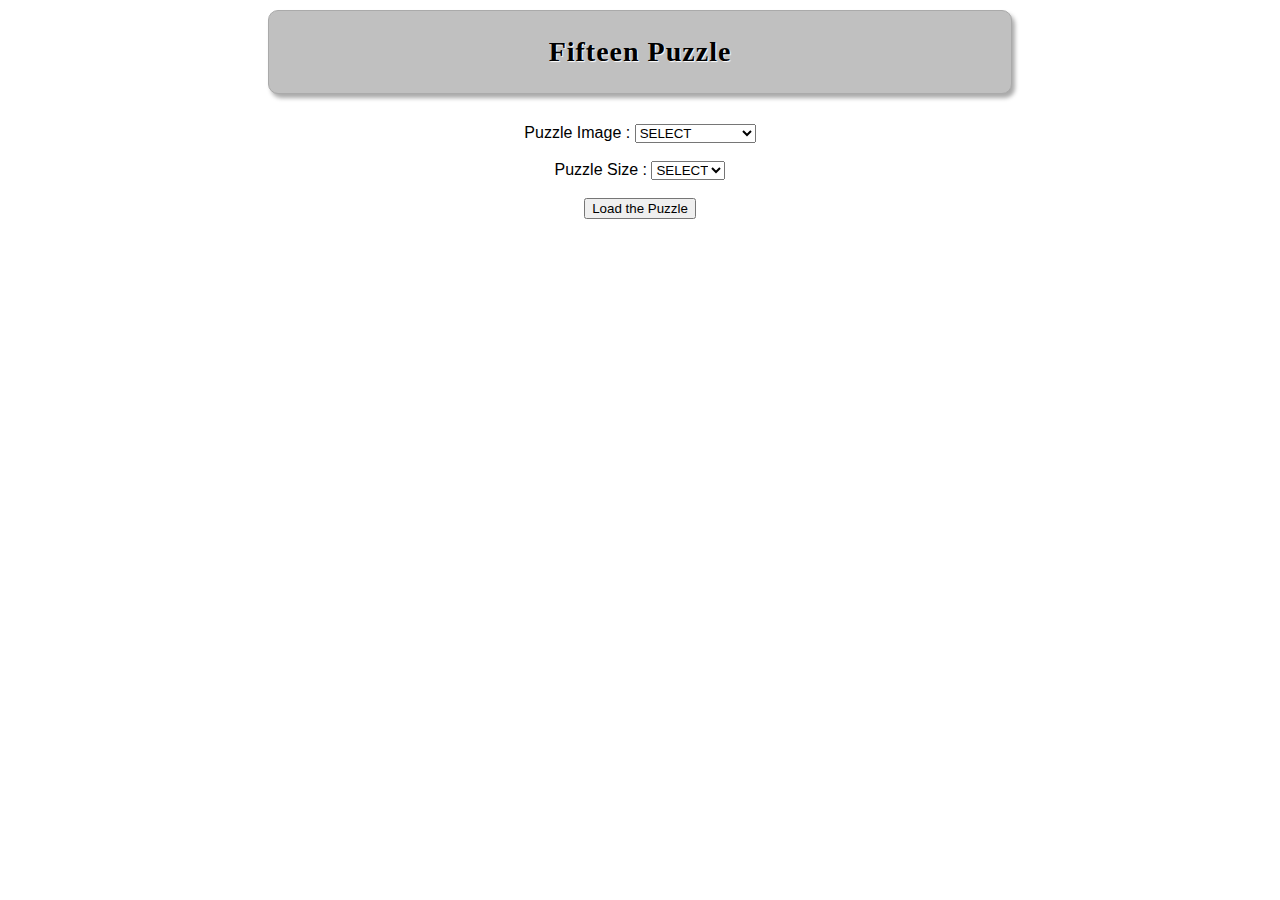
<file: project3/index.html>
<!DOCTYPE html>
<html lang="en">
	<head>
		<meta charset="utf-8">
		<title>Fifteen Puzzle</title>
		<link rel="stylesheet" href="./website.css">
		<script type="text/javascript" src="fifteen.js"></script>
	</head>
	<body>
		<div id="wrapper">
			<div id="header">
				<div id="guide"><h1>Fifteen Puzzle</h1></div>
			</div><!--id="header"-->
			<div id="content">
            <!--#this is where you place the contents of your web page-->
                <div id="GameType">
                    <div id="GameTypeImage">
                    <label id = "PI"> Puzzle Image : </label> <select id="SPI">
                        <option value="0">SELECT</option>
                        <option value="m">MARIO</option>
                        <option value="s">Spiderman</option>
                        <option value="b">Batman</option>
                        <option value="c">Captian America</option>
                        </select>
                    </div><br/>
                    <div id="PuzzleSize">
                    <label id = "PS"> Puzzle Size : </label> <select id ="SPS">
                         <option value="0">SELECT</option>
                        <option value="10">10X10</option>
                        <option value="8">8X8</option>
                        <option value="6">6X6</option>
                        <option value="4">4X4</option>
                        <option value="3">3X3</option>
                        </select>
                    </div><br/>
                    
                    <div id="btn"><input type="button" id="loadGame" value="Load the Puzzle" /></div>
                    
                </div><br/>
                <div id="Gametime">
            <span style=”font-size: 11px”>Time Elasped</span><br />
            <br/> <label id="timeElapsed"> 0 Seconds</label>
            </div>
                <table id="table">
                </table>
            <br>
            <br>
                <div id="hiddenDiv">             
                    <label>Rows <input type="text" name="rows" id="rows" value="4" size="2" disabled></label>
                    <label>Columns <input type="text" name="columns" id="columns" value="4" size="2" disabled></label>
                    <input type="button" id="newGame" value="Start New Game"><br><br>
                   <label id="hideLabel"></label>
                    Number Of Moves: <span id="moves">0</span> </div>  
			    </div><!--content-->
		</div><!--wrapper-->
	</body>
</html>
</file>
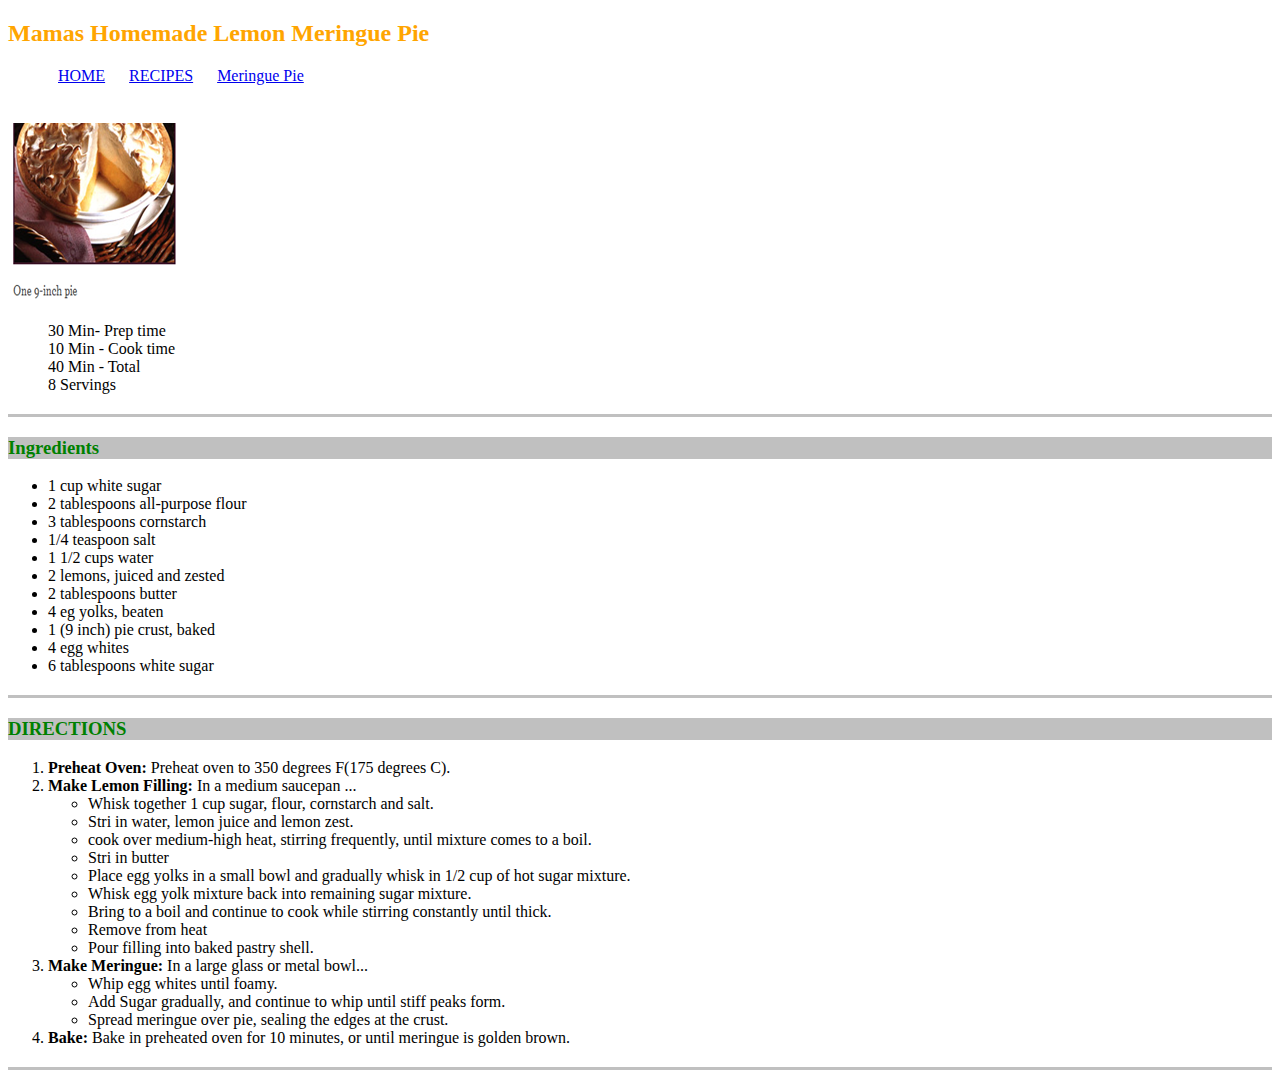
<file: Assignment2/lemon.html>
<!DOCTYPE html>
<html lang="en">
<head>
    <title>Mamas Homemade Lemon Meringue Pie</title>
    <meta charset="UTF-8">
    <link rel="stylesheet" href="lemon.css">
</head>

<body>
    <h2>Mamas Homemade Lemon Meringue Pie</h2>
    <div id="navBar">
        <ul>
            <li><a href="program1.html">HOME</a></li>
            <li><a href="recipe.html">RECIPES</a></li>
            <li><a href="lemon.html">Meringue Pie</a></li>
        </ul>
    </div>
    <img src="lemon.png" alt="Lemon Meringue Pie"/>
    <ul class="lstyle">
        <li>30 Min- Prep time</li>
        <li>10 Min - Cook time</li>
        <li>40 Min - Total</li>
        <li>8 Servings</li>
    </ul>
    <div class="hl"></div>
    <div id="ingredients">
            <h3>Ingredients</h3>
            <ul>
                <li>1 cup white sugar</li>
                <li>2 tablespoons all-purpose flour</li>
                <li>3 tablespoons cornstarch</li>
                <li>1/4 teaspoon salt</li>
                <li>1 1/2 cups water</li>
                <li>2 lemons, juiced and zested</li>
                <li>2 tablespoons butter</li>
                <li>4 eg yolks, beaten</li>
                <li>1 (9 inch) pie crust, baked</li>
                <li>4 egg whites</li>
                <li>6 tablespoons white sugar</li>
            </ul>
    </div>
    <div class="hl"></div>
    <div>
            <h3>DIRECTIONS</h3>
            <ol>
                <li><span class="tbold">Preheat Oven:</span> Preheat oven to 350 degrees F(175 degrees C).</li>
                <li><span class="tbold">Make Lemon Filling: </span>In a medium saucepan ...
                    <ul>
                        <li>Whisk together 1 cup sugar, flour, cornstarch and salt.</li>
                        <li>Stri in water, lemon juice and lemon zest.</li>
                        <li>cook over medium-high heat, stirring frequently, until mixture comes to a boil.</li>
                        <li>Stri in butter</li>
                        <li>Place egg yolks in a small bowl and gradually whisk in 1/2 cup of hot sugar mixture.</li>
                        <li>Whisk egg yolk mixture back into remaining sugar mixture.</li>
                        <li>Bring to a boil and continue to cook while stirring constantly until thick.</li>
                        <li>Remove from heat</li>
                        <li>Pour filling into baked pastry shell.</li>
                    </ul>
                </li>
                <li><span class="tbold">Make Meringue: </span> In a large glass or metal bowl...
                    <ul>
                        <li>Whip egg whites until foamy.</li>
                        <li>Add Sugar gradually, and continue to whip until stiff peaks form.</li>
                        <li>Spread meringue over pie, sealing the edges at the crust.</li>
                    </ul>   
                </li>
                <li><span class="tbold">Bake:</span> Bake in preheated oven for 10 minutes, or until meringue is golden brown.</li>
            </ol>
    </div>
    <div class="hl"></div>
</body>

</html>
</file>
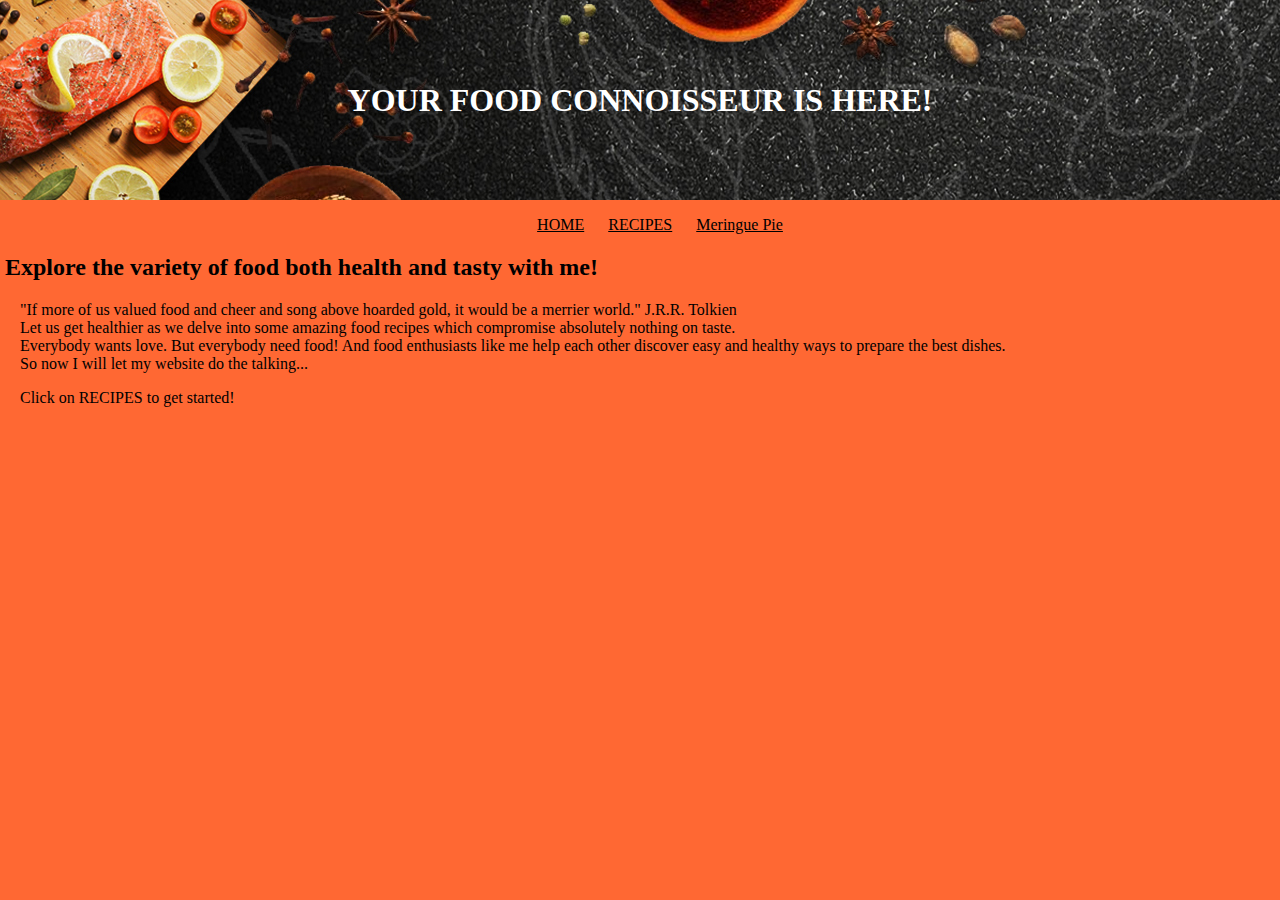
<file: Assignment2/program1.html>
<!DOCTYPE html>
<html lang="en">
    <head>
        <title>Foodie</title>
        <meta charset="UTF-8">
        <link rel="stylesheet" href="program1.css">
    </head>
    <body>
        <div id="banner"><h1>YOUR FOOD CONNOISSEUR IS HERE!</h1></div>
        <div id="navBar">
            <ul>
                <li><a href="program1.html">HOME</a></li>
                <li><a href="recipe.html">RECIPES</a></li>
                <li><a href="lemon.html">Meringue Pie</a></li>
            </ul>
        </div>
        <h2>Explore the variety of food both health and tasty with me!</h2>
        <p class="bodyText">
            &quot;If more of us valued food and cheer and song above hoarded gold, it would be a merrier world.&quot;  J.R.R. Tolkien
			<br> Let us get healthier as we delve into some amazing food recipes which compromise absolutely nothing on taste.
			<br> Everybody wants love. But everybody need food! And food enthusiasts like me help each other discover easy and healthy ways to prepare the best dishes.
			<br> So now I will let my website do the talking... 
			
        </p>
        <p class="bodyText">
            Click on RECIPES to get started!
        </p>  
    </body>
</html>
</file>
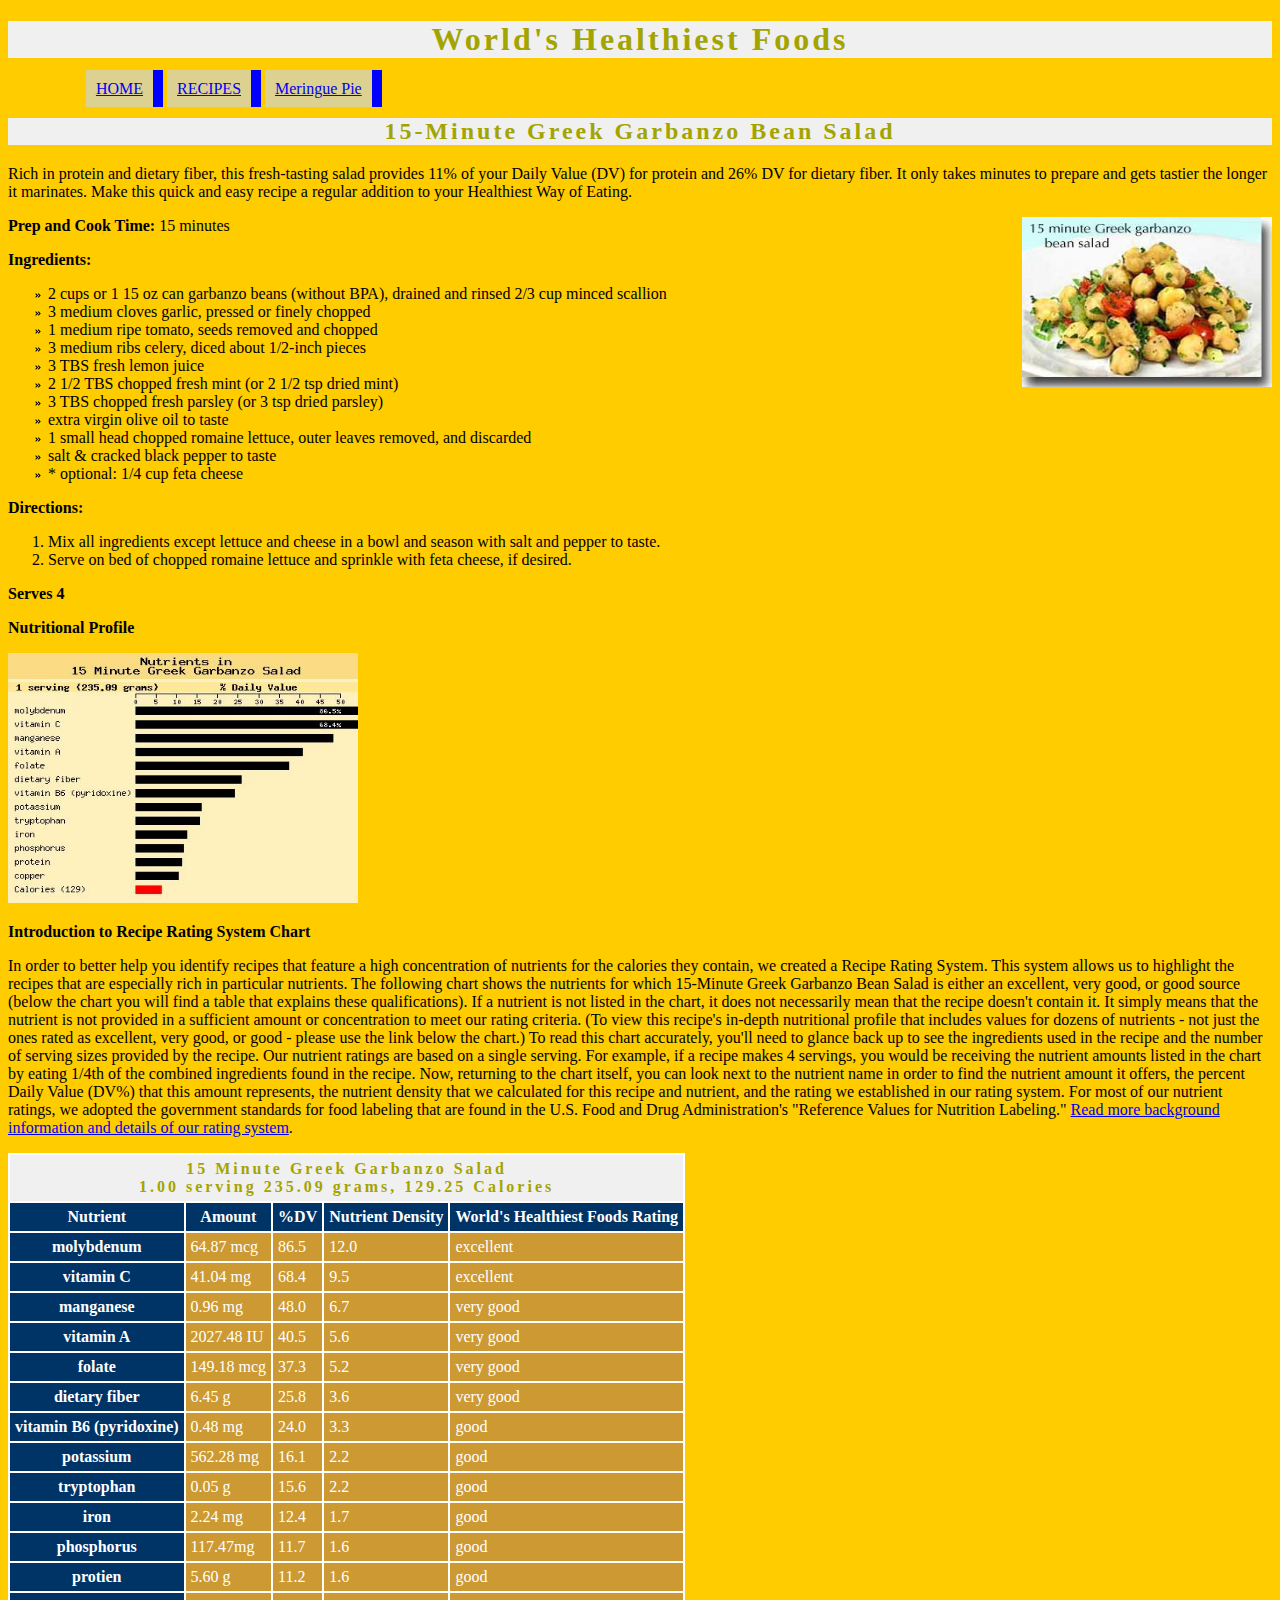
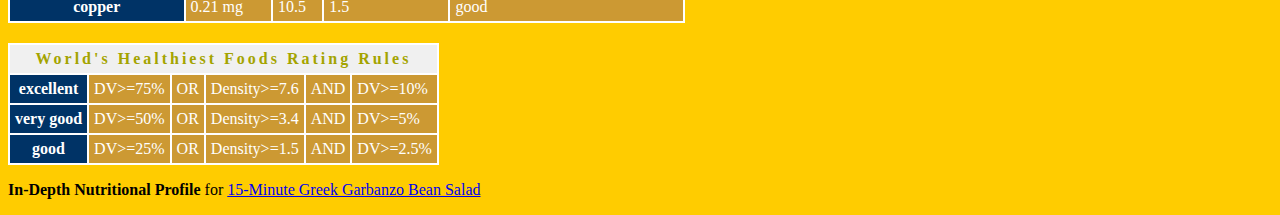
<file: Assignment2/recipe.html>
<!DOCTYPE html>
<html lang="en">
    <head>
        <title>World's Healthiest Foods</title>
        <meta charset="UTF-8">
        <link rel="stylesheet" href="recipe.css">
    </head>
    <body>
        <div id="banner"><h1>World's Healthiest Foods</h1></div>
        <div id="navBar">
              <ul>
                <li><a href="program1.html">HOME</a></li>
                <li><a href="recipe.html">RECIPES</a></li>
                <li><a href="lemon.html">Meringue Pie</a></li>
              </ul>
        </div>
        <div id="banner1"><h2>15-Minute Greek Garbanzo Bean Salad</h2></div>
        
        <p class="bodyText">
            Rich in protein and dietary fiber, this fresh-tasting salad provides 11% of your Daily Value (DV) for protein and 26% DV for dietary fiber. It only takes minutes to prepare and gets tastier the longer it marinates. Make this quick and easy recipe a regular addition to your Healthiest Way of Eating.
        </p>
        <div>
            <img src="salad.jpg" class="salad" alt="Greek Garbanzo Salad"/>
            <p><span class="tbold">Prep and Cook Time:</span> 15 minutes</p>
        </div>
        <p><span class="tbold">Ingredients:</span></p>
        <ul>
            <li>2 cups or 1 15 oz can garbanzo beans (without BPA), drained and rinsed 2/3 cup minced scallion</li>
            <li>3 medium cloves garlic, pressed or finely chopped</li>
            <li>1 medium ripe tomato, seeds removed and chopped</li>
            <li>3 medium ribs celery, diced about 1/2-inch pieces</li>
            <li>3 TBS fresh lemon juice</li>
            <li>2 1/2 TBS chopped fresh mint (or 2 1/2 tsp dried mint)</li>
            <li>3 TBS chopped fresh parsley (or 3 tsp dried parsley)</li>
            <li>extra virgin olive oil to taste</li>
            <li>1 small head chopped romaine lettuce, outer leaves removed, and discarded</li>
            <li>salt & cracked black pepper to taste</li>
            <li>* optional: 1/4 cup feta cheese</li>
        </ul>
        <p><span class="tbold">Directions:</span></p>
        <ol>
            <li>Mix all ingredients except lettuce and cheese in a bowl and season with salt and pepper to taste.</li>
            <li>Serve on bed of chopped romaine lettuce and sprinkle with feta cheese, if desired.</li>
        </ol>
        <p><span class="tbold">Serves 4</span></p>
        <p><span class="tbold">Nutritional Profile</span></p>
        <img  src="foodchart.jpg" class="foodchart" alt="Greek Garbanzo Salad"/>
        <p><span class="tbold">Introduction to Recipe Rating System Chart</span></p>
        <p>In order to better help you identify recipes that feature a high concentration of nutrients for the calories they contain, we created a Recipe Rating System. This system allows us to highlight the recipes that are especially rich in particular nutrients. The following chart shows the nutrients for which 15-Minute Greek Garbanzo Bean Salad is either an excellent, very good, or good source (below the chart you will find a table that explains these qualifications). If a nutrient is not listed in the chart, it does not necessarily mean that the recipe doesn't contain it. It simply means that the nutrient is not provided in a sufficient amount or concentration to meet our rating criteria. (To view this recipe's in-depth nutritional profile that includes values for dozens of nutrients - not just the ones rated as excellent, very good, or good - please use the link below the chart.) To read this chart accurately, you'll need to glance back up to see the ingredients used in the recipe and the number of serving sizes provided by the recipe. Our nutrient ratings are based on a single serving. For example, if a recipe makes 4 servings, you would be receiving the nutrient amounts listed in the chart by eating 1/4th of the combined ingredients found in the recipe. Now, returning to the chart itself, you can look next to the nutrient name in order to find the nutrient amount it offers, the percent Daily Value (DV%) that this amount represents, the nutrient density that we calculated for this recipe and nutrient, and the rating we established in our rating system. For most of our nutrient ratings, we adopted the government standards for food labeling that are found in the U.S. Food and Drug Administration's "Reference Values for Nutrition Labeling." <a href="http://www.whfoods.com/genpage.php?tname=faq&dbid=22">Read more background information and details of our rating system</a>.</p>

        <div>
            <table>
                <tr>
                    <th colspan="5" class="tbanner">15 Minute Greek Garbanzo Salad <br>1.00 serving 235.09 grams, 129.25 Calories</th>
                </tr>
                <tr>
                    <th>Nutrient</th>
                    <th>Amount</th>
                    <th>%DV</th>
                    <th>Nutrient Density</th>
                    <th>World's Healthiest Foods Rating</th>
                </tr>
                <tr>
                    <th>molybdenum</th>
                    <td>64.87 mcg</td>
                    <td>86.5</td>
                    <td>12.0</td>
                    <td>excellent</td>
                </tr>
                <tr>
                    <th>vitamin C</th>
                    <td>41.04 mg</td>
                    <td>68.4</td>
                    <td>9.5</td>
                    <td>excellent</td>
                </tr>
                <tr>
                    <th>manganese</th>
                    <td>0.96 mg</td>
                    <td>48.0</td>
                    <td>6.7</td>
                    <td>very good</td>
                </tr>
                <tr>
                    <th>vitamin A</th>
                    <td>2027.48 IU</td>
                    <td>40.5</td>
                    <td>5.6</td>
                    <td>very good</td>
                </tr>
                <tr>
                    <th>folate</th>
                    <td>149.18 mcg</td>
                    <td>37.3</td>
                    <td>5.2</td>
                    <td>very good</td>
                </tr>
                <tr>
                    <th>dietary fiber</th>
                    <td>6.45 g</td>
                    <td>25.8</td>
                    <td>3.6</td>
                    <td>very good</td>
                </tr>
                <tr>
                    <th>vitamin B6 (pyridoxine)</th>
                    <td>0.48 mg</td>
                    <td>24.0</td>
                    <td>3.3</td>
                    <td>good</td>
                </tr>
                <tr>
                    <th>potassium</th>
                    <td>562.28 mg</td>
                    <td>16.1</td>
                    <td>2.2</td>
                    <td>good</td>
                </tr>
                <tr>
                    <th>tryptophan</th>
                    <td>0.05 g</td>
                    <td>15.6</td>
                    <td>2.2</td>
                    <td>good</td>
                </tr>
                <tr>
                    <th>iron</th>
                    <td>2.24 mg</td>
                    <td>12.4</td>
                    <td>1.7</td>
                    <td>good</td>
                </tr>
                <tr>
                    <th>phosphorus</th>
                    <td>117.47mg</td>
                    <td>11.7</td>
                    <td>1.6</td>
                    <td>good</td>
                </tr>
                <tr>
                    <th>protien</th>
                    <td>5.60 g</td>
                    <td>11.2</td>
                    <td>1.6</td>
                    <td>good</td>
                </tr>
                <tr>
                    <th>copper</th>
                    <td>0.21 mg</td>
                    <td>10.5</td>
                    <td>1.5</td>
                    <td>good</td>
                </tr>
            </table>    
        </div>
        <div class="table2">
            <table>
                <tr>
                    <th colspan="6" class="tbanner">World's Healthiest Foods Rating Rules</th>
                </tr>
                <tr>
                    <th>excellent</th>
                    <td>DV>=75%</td>
                    <td>OR</td>
                    <td>Density>=7.6</td>
                    <td>AND</td>
                    <td>DV>=10%</td>
                </tr>
                <tr>
                    <th>very good</th>
                    <td>DV>=50%</td>
                    <td>OR</td>
                    <td>Density>=3.4</td>
                    <td>AND</td>
                    <td>DV>=5%</td>
                </tr>
                <tr>
                    <th>good</th>
                    <td>DV>=25%</td>
                    <td>OR</td>
                    <td>Density>=1.5</td>
                    <td>AND</td>
                    <td>DV>=2.5%</td>
                </tr>
            </table>
        </div>
        <p><span class="tbold">In-Depth Nutritional Profile </span>for <a href="http://www.whfoods.com/genpage.php?tname=recipeprofile&dbid=207"> 15-Minute Greek Garbanzo Bean Salad</a></p> 
    </body>
</html>
</file>
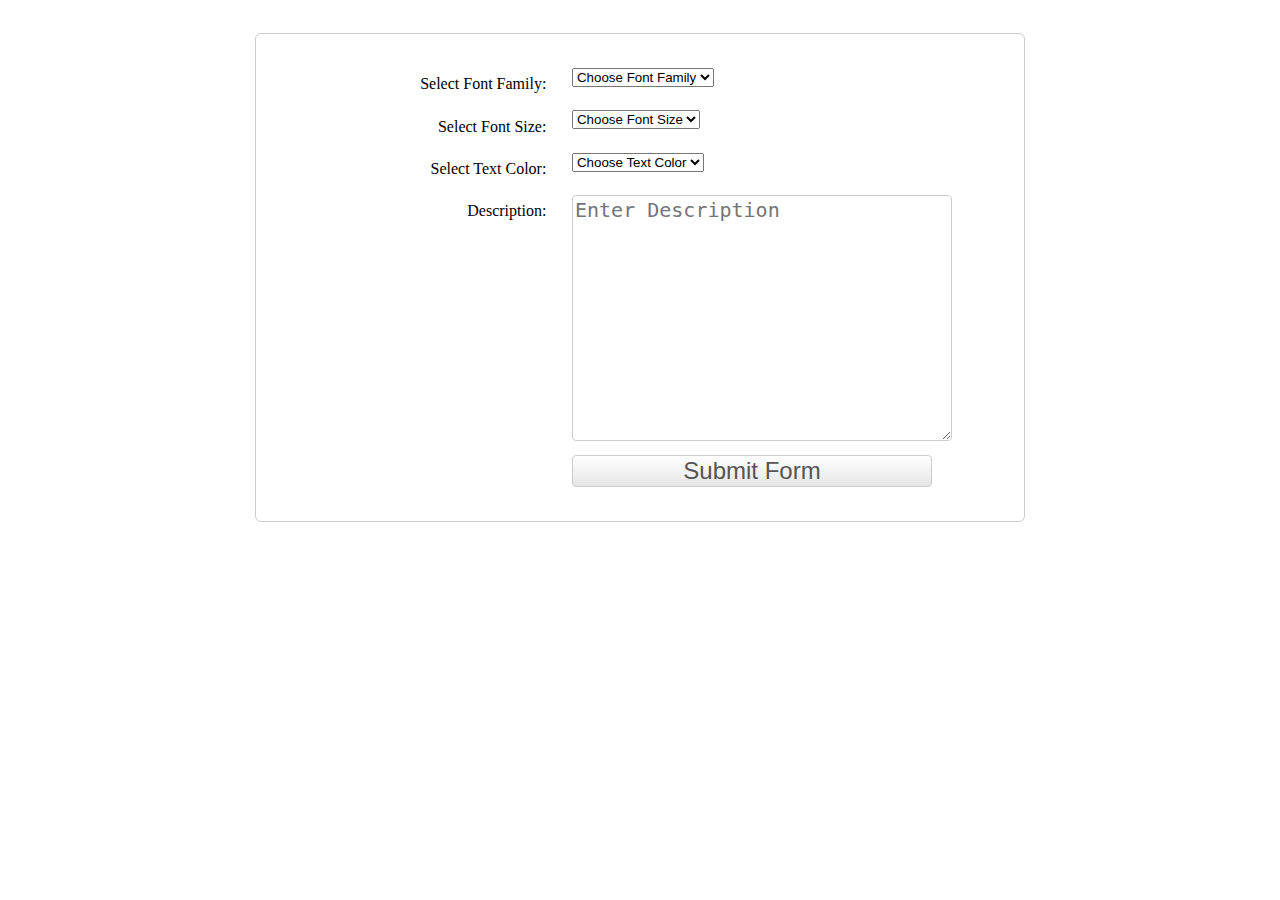
<file: Assignment4/form.html>
<!DOCTYPE html>
<html lang="en">
<head>
   <meta charset="utf-8">
	<title>Form</title>
	<link href="style.css" rel="stylesheet" type="text/css">
</head>
<body>
	<div class="pageContainer centerText">
         <form method="post" action="processor.php" class="formLayout">
            <div class="formGroup">
               <label>Select Font Family:</label>
               <select name="fontfamily" required>
               	<option value="" selected disabled>Choose Font Family</option>
               	<option value="tnr">Times New Roman</option>
               	<option value="hel">Helvetica</option>
               	<option value="ss">Sans Serif</option>
               </select>
            </div>
            <div class="formGroup">
               <label>Select Font Size:</label>
               <select name="fontsize" required>
               	<option value="" selected disabled>Choose Font Size</option>
               	<option value="normal">15px</option>
               	<option value="it">25px</option>
               	<option value="ob">35px</option>
               </select>
            </div>
            <div class="formGroup">
               <label>Select Text Color:</label>
               <select name="textcolor" required>
               	<option value="" selected disabled>Choose Text Color</option>
               	<option value="blue">Blue</option>
               	<option value="yellow">Yellow</option>
               	<option value="red">Red</option>
               </select>
            </div>
            <div class="formGroup">
               <label>Description:</label>
               <textarea name="desc" rows="10" cols="30" required="" placeholder="Enter Description"></textarea>
            </div>
            <div class="formGroup">
               <label></label>
               <input type="submit" name="submit" value="Submit Form"/>
            </div>
        </form>
    </div>
</body>
</html>
</file>
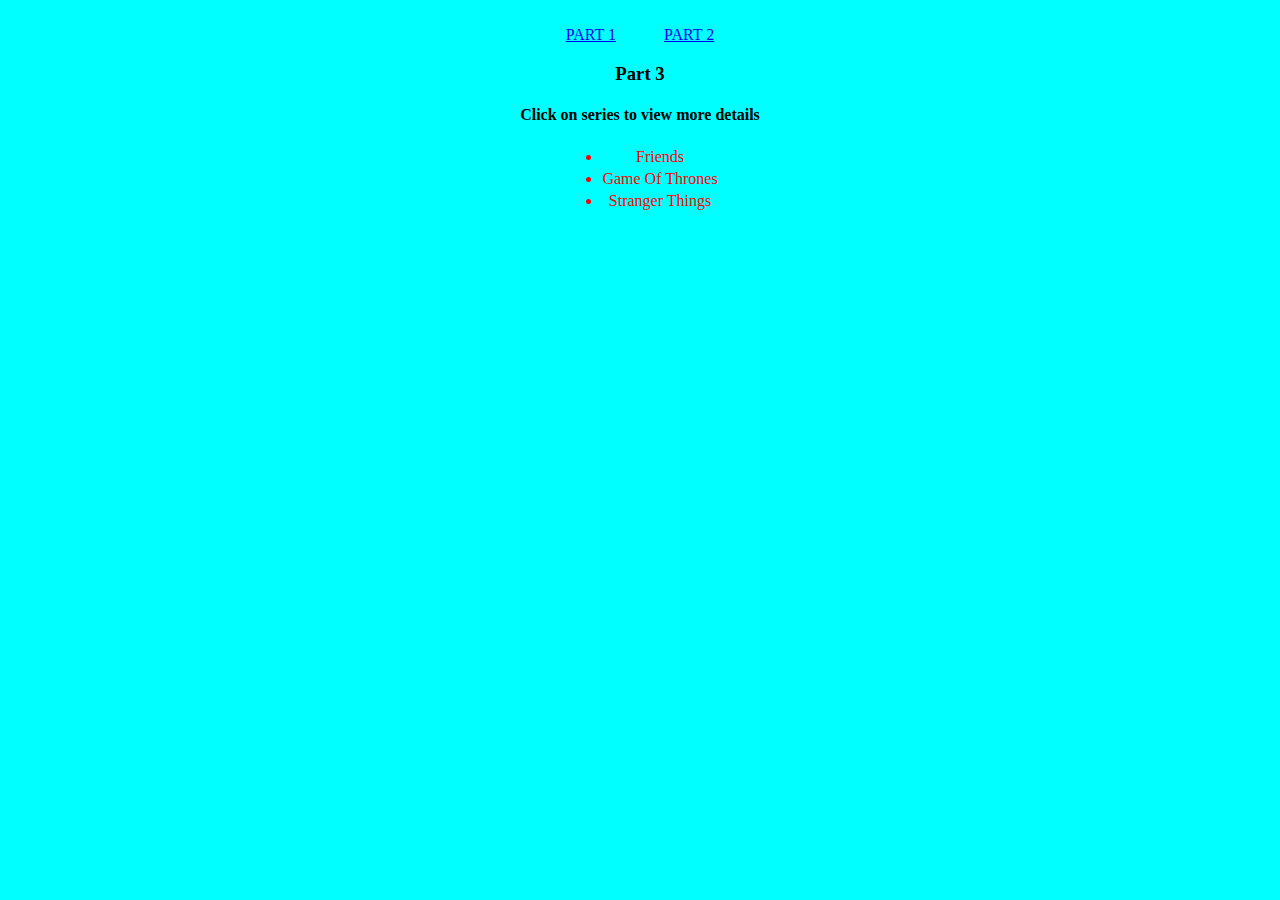
<file: assignment6/part3.html>
<!Doctype html>
<html lang="en">
<head>
<meta charset="UTF-8">
<title>Assignment-6 Part 3</title>
<style>
body{
		background-color:	cyan;		
    text-align: center;
}
li{
  color: red;
}
.tcolor{
  color:white;
}
</style>
<script>
function onclick1() {
  var xhttp = new XMLHttpRequest();
  xhttp.onreadystatechange = function() {
    if (xhttp.readyState == 4 && xhttp.status == 200) {
     document.getElementById("demo").innerHTML = xhttp.responseText;
    }
  };
  xhttp.open("GET", "./info1.txt", true);
  xhttp.send();
}
function onclick2() {
  var xhttp = new XMLHttpRequest();
  xhttp.onreadystatechange = function() {
    if (xhttp.readyState == 4 && xhttp.status == 200) {
     document.getElementById("demo").innerHTML = xhttp.responseText;
    }
  };
  xhttp.open("GET", "./info2.txt", true);
  xhttp.send();
}
function onclick3() {
  var xhttp = new XMLHttpRequest();
  xhttp.onreadystatechange = function() {
    if (xhttp.readyState == 4 && xhttp.status == 200) {
     document.getElementById("demo").innerHTML = xhttp.responseText;
    }
  };
  xhttp.open("GET", "./info3.txt", true);
  xhttp.send();
}
    
</script>
</head>
<body>
<br/><a href="part1.html">PART 1</a>&nbsp;&nbsp;&nbsp;&nbsp;&nbsp;&nbsp;&nbsp;&nbsp;&nbsp;&nbsp;&nbsp;&nbsp;<a href="part2.html">PART 2</a>
  <h3>Part 3</h3>
<h4>Click on series to view more details</h4>
<ul>
<table align="center">
  <tr><td><li onclick="onclick1()">Friends</li></tr></td>
  <tr><td><li onclick="onclick2()">Game Of Thrones</li></tr></td>
  <tr><td><li onclick="onclick3()">Stranger Things</li></tr></td>
</table>
</ul>
</div>
<div  id="demo"></div>

</body>
</html>
</file>
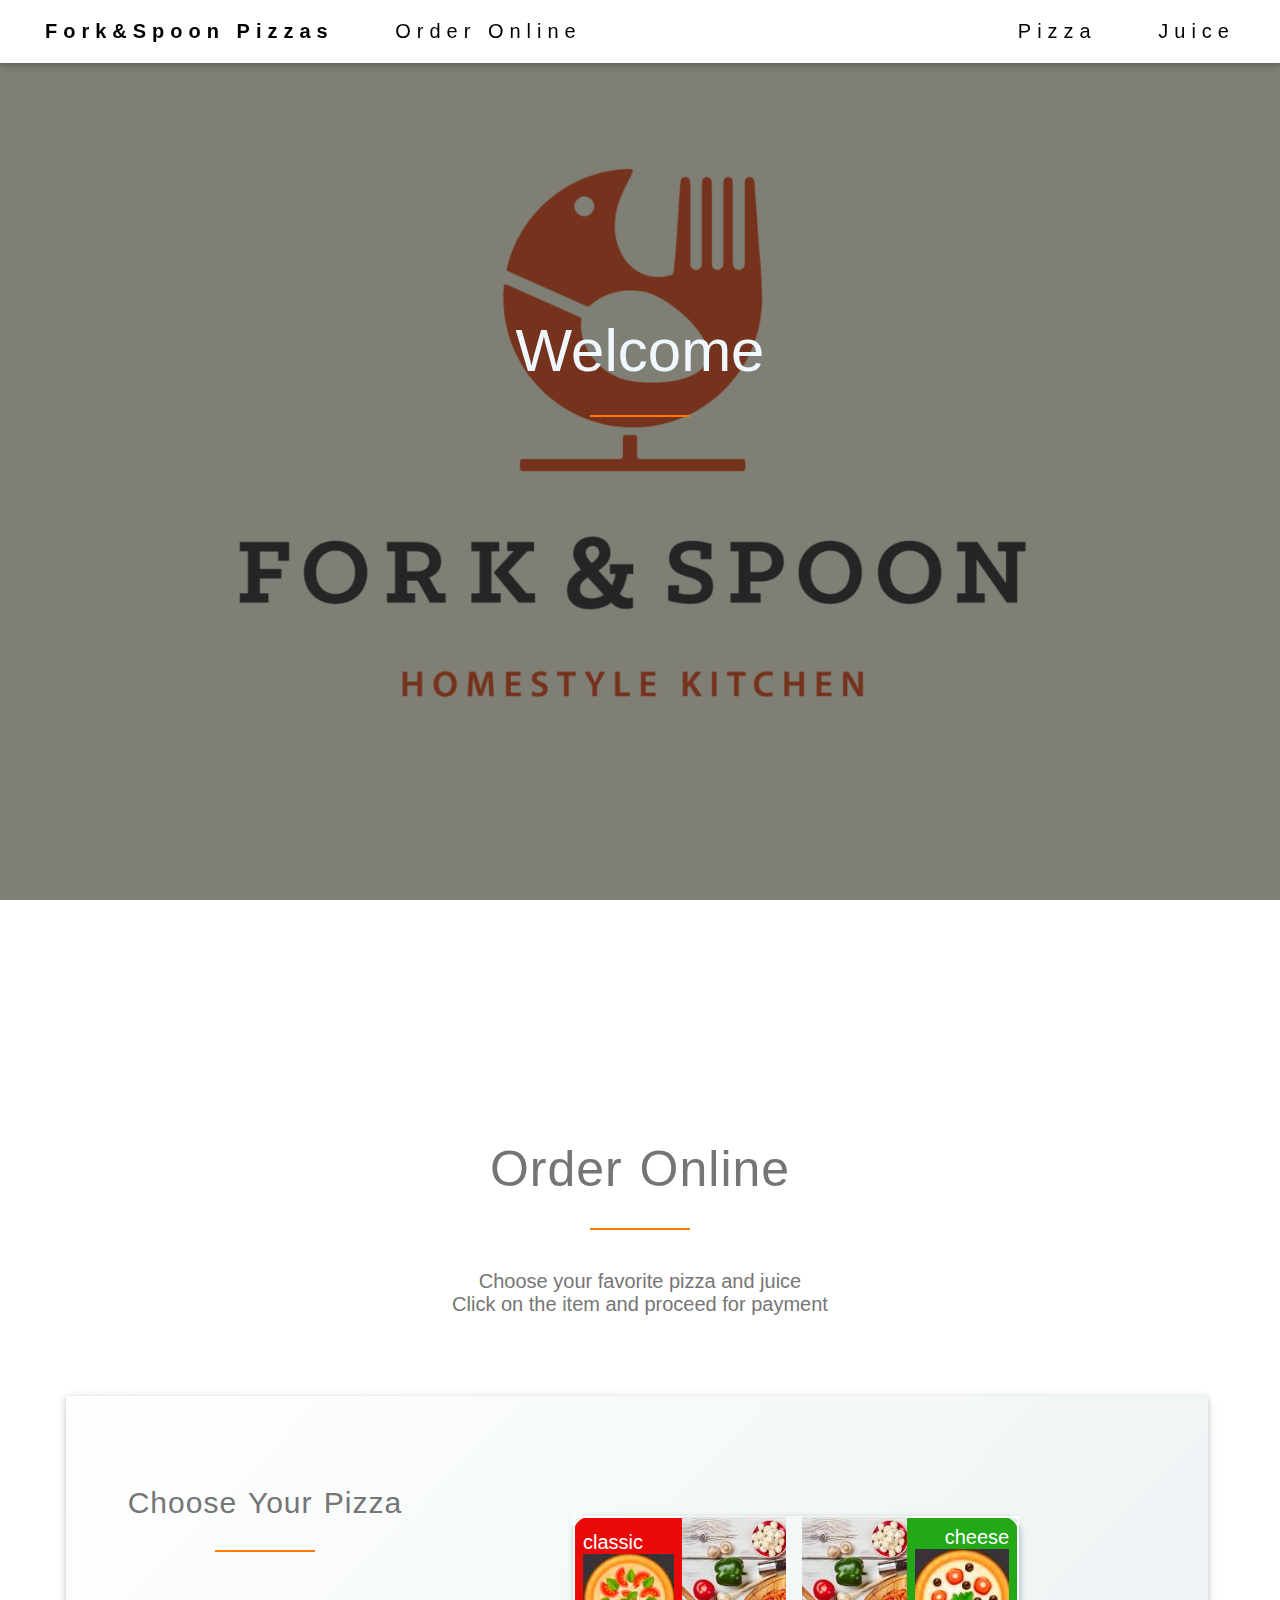
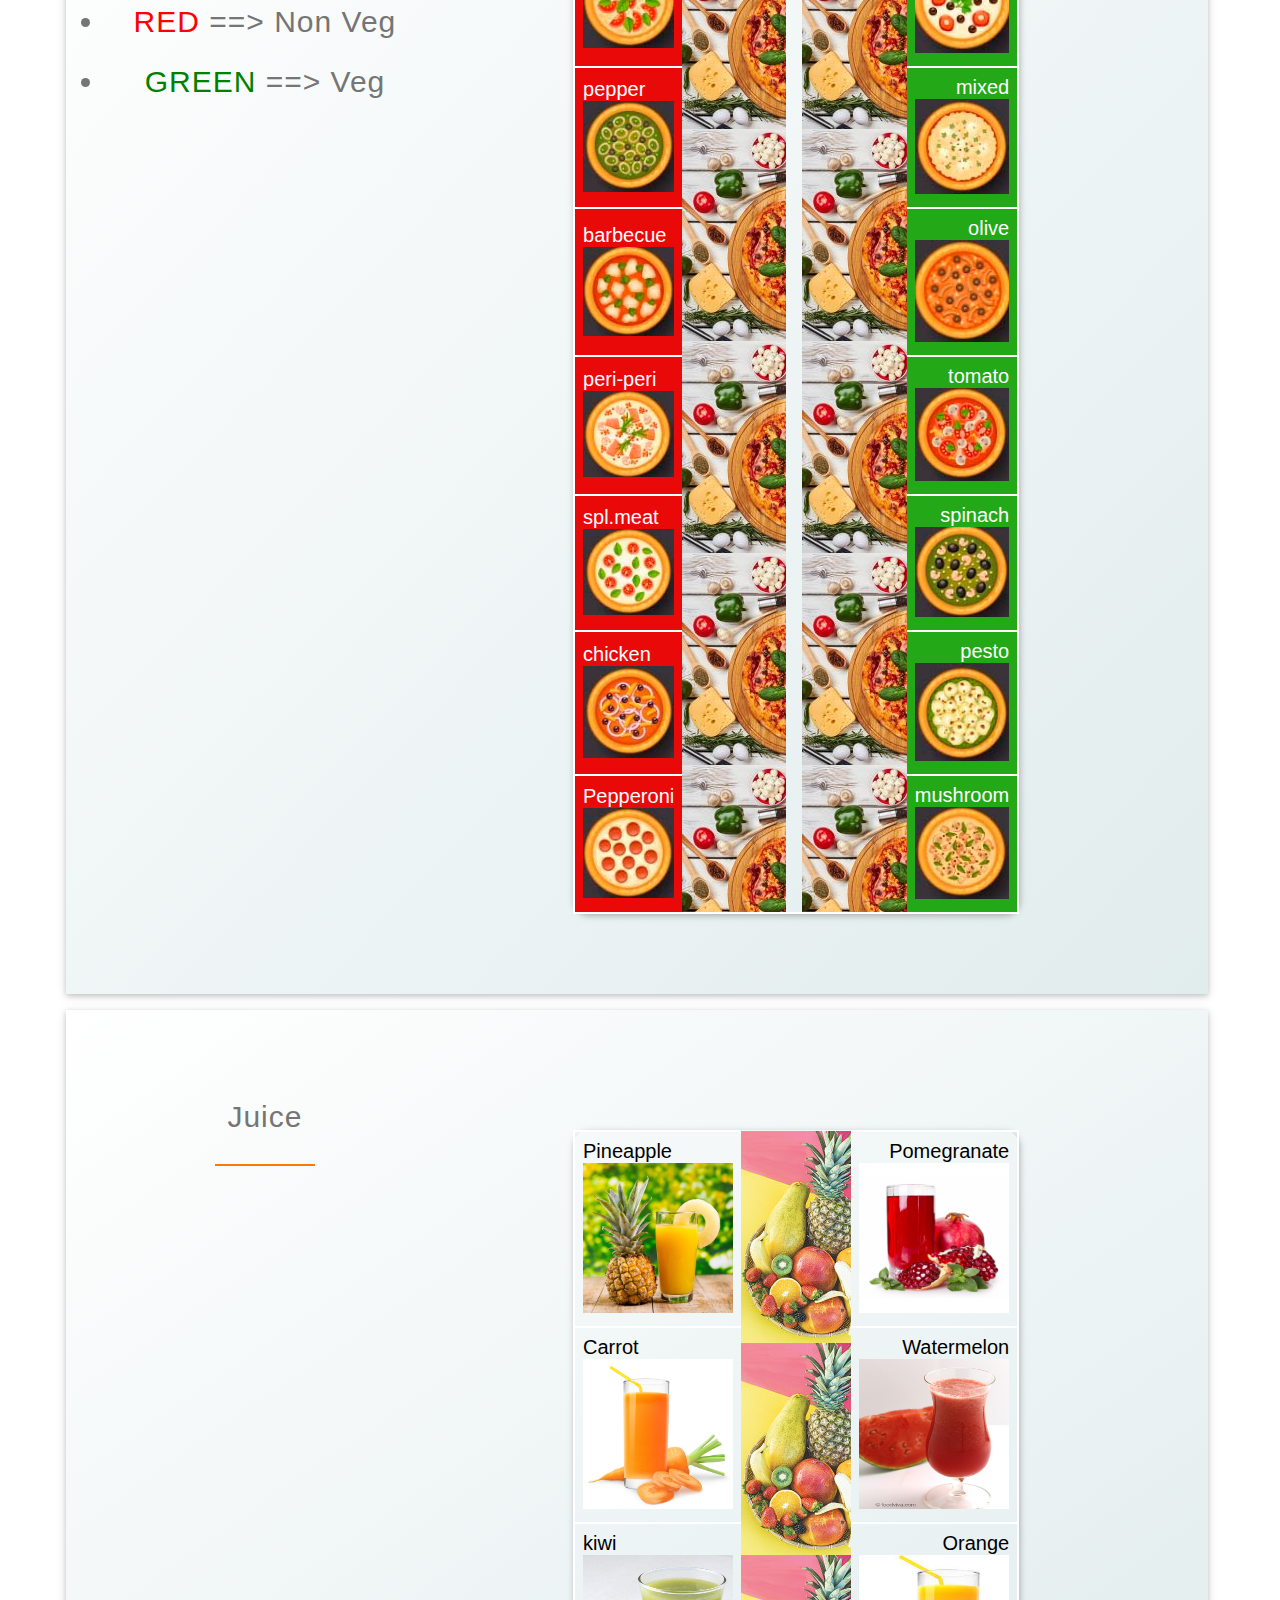
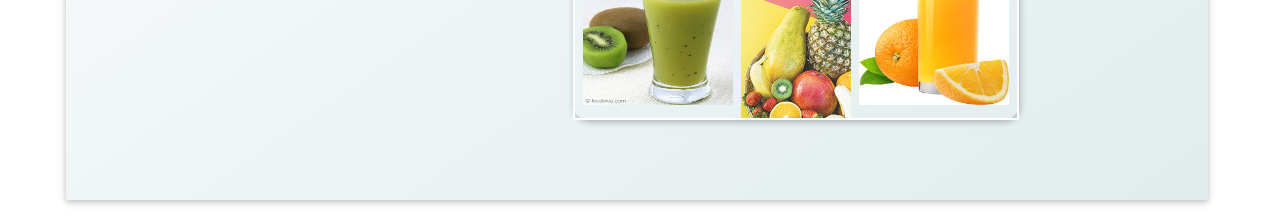
<file: Project1/PizzaOrder.html>
<!DOCTYPE html>
<html lang="en">
<head>
	<meta charset="UTF-8">
	<title>Fork&Spoon Pizzas</title>
	<link rel="stylesheet" href="css/pizzaonlinerorder.css">
</head>
<body>
    <header>
        <h1>Welcome</h1>
    </header>
    <div class="navhead">
		<div class="top-nav-bar">
			<a href="#" class="nav-link strong-text" title="Go to Title">Fork&Spoon Pizzas </a>
	        <a href="#order-online" class="nav-link help-link" title="Hover for instructions">Order Online</a>			
			<div class="right-float">
				<a href="#pizza-menu" class="nav-link" title="Go to Pizza Menu">Pizza</a> 
				<a href="#juice-menu" class="nav-link" title="Go to Juice Menu">Juice</a>
			</div>
		</div>
    </div>
    <section >
        <h2 class="grey-text htu" id="order-online">Order Online </h2>
        <ol class="grey-text ol-style">
		<li>Choose your favorite pizza and juice</li>
		<li>Click on the item and proceed for payment</li>		
		</ol>
    </section>
	<div class="content">
		<div class="grid-style">
			<div class="column">
				<div class="menu-container" id="pizza-menu">
					<div class="non-veg-desc">
                        <h2 class="grey-text f1">Choose Your Pizza</h2>	
                        <ul class="grey-text ul-style">
							<li><span class="red">RED</span> ==> Non Veg</li>
							<li><span class="green">GREEN</span> ==> Veg</li>
        				</ul>				
					</div>
					<div class="veg-desc">
						<table>
							<tr>
								<td class="towards-left non-veg rad1">classic<img class="loading" src="image/pizza_icon/pizza1.jpg" alt=""/>
									<span class="tooltiptext"> Classic Pizza<br> Cost: $10 <br> <br> <a class="pay-button" href="#" target="_blank">Buy</a></span>
								</td>
								<td class="menu-page" rowspan="7"></td>
								<td class="center-fold" rowspan="7"></td>
								<td class="menu-page" rowspan="7"></td>
								<td class="towards-right veg rad2">cheese <img class="loading" src="image/pizza_icon/pizza3.jpg" alt="" />
									<span class="tooltiptext"> Cheese Pizza <br>Cost: $10 <br>
										<br> <a class="pay-button" href="#" target="_blank">Buy</a>
									</span>
								</td>
							</tr>
							<tr>
								<td class="towards-left non-veg">
									<span class="tooltiptext"> Pepper Pizza<br> Cost: $10 <br> <br> <a class="pay-button" href="#" target="_blank">Buy</a></span>pepper <img class="loading" src="image/pizza_icon/pizza33.jpg" alt="" />
								</td>
								<td class="towards-right veg">mixed <img class="loading" src="image/pizza_icon/pizza14.jpg" alt="" />
									<span class="tooltiptext"> Mixed Pizza <br>Cost: $10 <br><br> <a class="pay-button" href="#" target="_blank">Buy</a>
									</span>
								</td>
							</tr>
							<tr>
								<td class="towards-left non-veg">barbecue<img class="loading" src="image/pizza_icon/pizza5.jpg" alt="" />
									<span class="tooltiptext"> Barbecue Pizza<br>Cost: $10 <br><br><a class="pay-button" href="#" target="_blank">Buy</a>
									</span>
								</td>
								<td class="towards-right veg">  olive <img class="loading" src="image/pizza_icon/pizza9.jpg" alt="" />		<span class="tooltiptext"> Olive pizza <br> Cost: $10 <br><br> <a class="pay-button" href="#" target="_blank">Buy</a>
									</span>
								</td>
							</tr>
							<tr>
								<td class="towards-left non-veg">
									<span class="tooltiptext"> Peri-Peri Pizza<br> Cost: $10 <br> <br> <a class="pay-button" href="#" target="_blank" >Buy</a>
									</span>peri-peri <img class="loading" src="image/pizza_icon/pizza10.jpg" alt="" />
								</td>
								<td class="towards-right veg">
									<span class="tooltiptext"> Tomato Pizza<br> Cost: $10 <br> <br> <a class="pay-button" href="#" target="_blank">Buy</a>
									</span>tomato <img class="loading" src="image/pizza_icon/pizza11.jpg" alt="" />
								</td>
							</tr>
							<tr>
								<td class="towards-left non-veg">
									<span class="tooltiptext"> Special Meat Pizza <br> Cost: $10 <br> <br> <a class="pay-button" href="#" target="_blank" >Buy</a>
									</span>spl.meat <img class="loading" src="image/pizza_icon/pizza12.jpg" alt=""/>
								</td>
								<td class="towards-right veg">
									<span class="tooltiptext">Spinach Pizza<br><br> Cost: $10 <br>
										<br> <a class="pay-button" href="#" target="_blank">Buy</a>
									</span>spinach <img class="loading" src="image/pizza_icon/pizza6.jpg" alt=""/>
								</td>
							</tr>
							<tr>
								<td class="towards-left non-veg">chicken<img class="loading" src="image/pizza_icon/pizza8.jpg" alt=""/>
									<span class="tooltiptext"> Chicken Pizza<br> Cost: $10 <br> <br> <a class="pay-button" href="#" target="_blank" >Buy</a>
									</span>
								</td>
								<td class="towards-right veg">
									<span class="tooltiptext"> Pesto Pizza <br><br><br> <br> Cost: $10  <br>
										<br> <a class="pay-button" href="#" target="_blank" >Buy</a>
									</span>pesto  <img class="loading" src="image/pizza_icon/pizza13.jpg" alt="" />
								</td>
							</tr>
							<tr>
								<td class="towards-left non-veg">Pepperoni <img class="loading" src="image/pizza_icon/pizza7.jpg" alt="" />
									<span class="tooltiptext"> Pepperoni Pizza <br> Cost: $10  <br> <br>
										<br> 
										<a class="pay-button" href="#" target="_blank">Buy</a>
									</span>
								</td>
								<td class="towards-right veg">
									<span class="tooltiptext"> Mushroom Pizza<br /> Cost: $10 <br> <br> <a class="pay-button" href="#" target="_blank">Buy</a>
								</span>mushroom <img class="loading" src="image/pizza_icon/pizza15.jpg" alt="" /></td>
							</tr>
						</table>
					</div>
					<div class="clear-both"></div>
				</div>
                
				<div class="menu-container" id="juice-menu">
					<div class="non-veg-desc">
						<h2 class="grey-text f2">Juice</h2>				
					</div>
					<div class="veg-desc">
						<table>
							<tr>
								<td class="towards-left rad1 pine">
									<span class="tcolor">Pineapple<img class="loading1" src="image/juice_icon/juice1.jpg" alt=""/></span><div class="tooltiptext">Pineapple Juice<br><br><div class="glass1"></div> Cost: $10 <br/> <br/> <a class="pay-button" href="#" target="_blank">Buy</a></div>
								</td>
								<td class="menu-page1" rowspan="3"> </td>
								<td class="towards-right rad2 promo">
									<span class="tcolor">Pomegranate<img class="loading1" src="image/juice_icon/juice2.jpg" alt=""/></span>
									<div class="tooltiptext">Pomegranate Juice<br><br><div class="glass2"></div>Cost: $10 <br/><br/> <a class="pay-button" href="#" target="_blank">Buy</a>
									</div>
								</td>
							</tr>
							<tr>
								<td class="towards-left carrot">
									<div class="tooltiptext">Carrot Juice<br><br> <div class="glass3"></div>Cost: $10 <br/> <br/><a class="pay-button" href="#" target="_blank">Buy</a></div>
									<span class="tcolor">Carrot<img class="loading1" src="image/juice_icon/juice3.jpg" alt="" /></span>
							   </td>
								<td class="towards-right melon">
									<span class="tcolor">Watermelon <img class="loading1" src="image/juice_icon/juice4.jpg" alt=""/></span>
									<div class="tooltiptext">Watermelon Juice<br><br><div class="glass4"></div>Cost: $10<br/><br/> <a class="pay-button" href="#" target="_blank">Buy</a></div>
								</td>
							</tr>
							<tr>
								<td class="towards-left kiwi">
									<span class="tcolor">kiwi <img class="loading1" src="image/juice_icon/juice5.jpg" alt=""/></span>
									<div class="tooltiptext">Kiwi Juice<br><br><div class="glass5"></div>
										Cost: $10 <br/> <br/> <a class="pay-button" href="#" target="_blank">Buy</a></div>
								</td>
								<td class="towards-right orange">
									<span class="tcolor">Orange<img class="loading1" src="image/juice_icon/juice6.jpg" alt=""/></span>
									<div class="tooltiptext">Orange Juice<br><br> <div class="glass6"></div>Cost: $10 <br/> <br/> <a class="pay-button" href="#" target="_blank">Buy</a>
									</div>
								</td>
							</tr>
						</table>
					</div>
					<div class="clear-both"></div>
				</div>
			</div>
			</div>
		</div>
</body>
</html>
</file>
<file: project3/website.css>
/* This section is used by the fifteen game. */

body{
    background-color: aliceblue;
}
#table{
  width: auto;
  margin-left: auto;
  margin-right: auto;
  padding: 10px;
}

.tile {
  width: 50px;
  height: 50px;
  border: 2px solid #222;
  text-align: center;
  /* Webkit (Chrome and Safari) */
  background: -webkit-gradient(linear, top, bottom,color-stop(15%, white),color-stop(80%, darkgray),);
  /* Mozilla */
  background: -moz-linear-gradient(top, white 15%, darkgray 90%);  
  /* Internet Explorer */
  background: linear-gradient(90deg, white 15%, darkgray 90%);
  color: #000;
  cursor: pointer;
}

.blank {
  width: 50px;
  height: 50px;
  text-align: center;
}

#moves {
  border: 2px solid #222;
  /* Webkit (Chrome and Safari) */
  background: -webkit-gradient(linear, top, bottom,color-stop(15%, white),color-stop(80%, darkgray),);
  /* Mozilla */
  background: -moz-linear-gradient(top, white 15%, darkgray 90%);  
  /* Internet Explorer */
  background: linear-gradient(90deg, white 15%, darkgray 90%);
  font-weight: bold;
  padding: 2px 5px;
  color: #000;
}
/* end fifteen game */

body { 
  background: #fff;
  color: #330000; 
  font-family: Arial, Verdana, sans-serif;
}

h1 { 
  color: #000000; 
  font-family: Georgia, "Times New Roman", serif; 
  text-align: center;
}
a {
  text-decoration: none;
  color: #000;
}

p {
  font-size: 1.2em;
}

table {
  margin-left: auto;
  margin-right: auto;
}

td {
    border:2px thin black;
    font-family: serif; 
    font-size: 32px;
}


@-moz-keyframes blinker {  
    0% { opacity: 1.0; }
    50% { opacity: 0.0; }
    100% { opacity: 1.0; }
}
 
@-webkit-keyframes blinker {  
    0% { opacity: 1.0; }
    50% { opacity: 0.0; }
    100% { opacity: 1.0; }
}
 
@keyframes blinker {  
    0% { opacity: 1.0; }
    50% { opacity: 0.0; }
    100% { opacity: 1.0; }
}

/* This is used inside the visible header of each page*/
#guide {
  width: 730px;
  font-size: 14px;
  color: #000;
  text-shadow: 1px 1px 1px #fff;
  background: #c0c0c0;
  letter-spacing: 1px;
  padding: 6px;
  -moz-box-shadow: 2px 3px 3px #aaa;
  -webkit-box-shadow: 3px 4px 4px #aaa;
  border: 1px #cdcdcd solid;
  border-radius: 10px;
  -moz-border-radius: 10px;
  -webkit-border-radius: 10px;
  -khtml-border-radius: 10px;
  border: 1px solid #aaa;
  margin-left: auto;
  margin-right: auto;
  margin-top: 10px;
}

#header {
  color: #000000;
  text-align: center;
  margin: 0;
  padding-bottom: 20px;
} 

#wrapper {  
 /* background-color: #440300;*/ /*this color displays in the navigation bar*/
  min-width: 700px;
  text-align: center;
  /*box-shadow: 5px 5px 5px #888;*/
  margin-left: auto;
  margin-right: auto;
  width: 80%;
}

#content {
  padding-top: 10px;
  padding-bottom: 30px;
  padding-left: 20px;
  padding-right: 20px;
  color: #000000;
}

#hideLabel{
    visibility: hidden;
}

#footer { 
  /*background-color: #ffffff; */
  color: #000000; 
  font-size: .60em; 
  font-style: italic; 
  text-align: center;
  padding-top: 20px;
  padding-bottom: 20px;
  /*border-top: 3px solid #ffffff;*/
}

#footer a:link {
  color: #000000;
}

#footer a:visited {
  color: #f2eab7;
}

#footer a:hover {
  color: #330000;
}
</file>
<file: Assignment2/lemon.css>
.tbold{
	font-weight: bold; 
}
h3{
	color:green;
	background-color: silver;
}
.hl {
  	width: 100%;
	height: 3px;
	background-color:silver;
	border: 0 none;
	margin-top: 20px;
	margin-bottom:20px;
}
a:hover {
  background-color: cyan;
}
h2{
	color:orange;
}
.lstyle{
	list-style: none;
}
#navBar{
	margin-left: 0%;
	margin-bottom: 3%
}
#navBar li{
	padding: 10px;
    display: inline;
}
</file>
<file: Assignment2/program1.css>
#banner {
    background-image: url('bg.jpg');
	height: 200px;
    text-align: center;
}
 
.bodyText {
    color: #5b120c;
}
h1 {
    margin: 0px;
    line-height: 200px;
	color: #fff;
}
 
body {
    margin: 0px;
    background-color: #ff6833;
}
 
.bodyText {
    color: #5b120c;
}
li {
    padding: 10px;
    display: inline;
}
 
#navBar {
    text-align: center;
}
 
a {
    color: #000;
}
a:hover {
  background-color: yellow;
}
h2 {
    padding-left: 5px;
}
 
.bodyText {
    color: #000;
    padding-left: 20px;
    padding-right: 20px;
}
</file>
<file: Assignment2/recipe.css>
body {
    background-color: #FFCC00;
    color: #000000;
    font-family:Georgia;
}
#banner {
    text-align: center;
}
#banner1 {
    text-align: center;
}
h1,h2 {
	color: #A4A400;
	background-color: #F0F0F0;
	letter-spacing: 3px;
}
.tbanner{
	color: #A4A400;
	background-color: #F0F0F0;
	letter-spacing: 3px;
}
#navBar{
	margin-left: 3%;
}
#navBar li{
	padding: 10px;
    display: inline;
    background-color: #dcd191;
    color: blue;
    text-decoration: none;
	border-right-color:blue;
	border-right-style:solid;
	border-right-width:10px;
	overflow:hidden;
}
a:hover {
  background-color: cyan;
}
.salad {
	width:250px;
	height: 170px;
	float:right;
}
.tbold{
	font-weight: bold; 
}
.foodchart{
	width:350px;
	height: 250px;
}
th{
	background-color: #003366;
}
table{
	color: #ffffff;
	background-color: #CC9933;
	border:2px solid white;
	padding: 5px;
	border-collapse: collapse;
}
th,td{
	border:2px solid white;
	padding: 5px;
}
.table2{
	margin-top: 20px;
}
ul {
  list-style-image: url('right.svg');
}
</file>
<file: Assignment4/style.css>
.pageContainer {
   width:80%; 
   max-width: 800px;
   margin:7px auto; 
   padding:25px; 
   background:white;
   min-height: 500px;
   border-radius: 10px;
}
.centerText, center
{
   text-align: center;
}
.myForm, .formLayout
{
   width:90%;
   margin:0 auto;
   text-align: left;
   padding:3%;
   border-radius: 6px; 
   border: 1px solid #CCCCCC; 
}
.formGroup
{
   margin:10px 0;  

}
.formLayout label
{
   width:34%;
   padding:1% 3%;
   display: inline-block;
   text-align: right;
   vertical-align: top;
   clear:left;
}

.formLayout input, .formLayout textarea
{
   width:52%;
   border: 1px solid #CCCCCC; 
   border-radius: 4px;
   color: #555555;
   font-size:x-large;
}

.formLayout option
{
   padding:2px 6px;
}

.formLayout submit, .formLayout input[type=submit]
{
   width:50%;
   height:auto;
   background: linear-gradient(#ffffff, #e6e6e6);
}

.formLayout input[type=submit]:hover{
   background:#e6e6e6;
}
</file>
<file: Project1/css/pizzaonlinerorder.css>
*{
margin: 0;
    padding: 0;
    box-sizing: border-box;
}

html {
    
    color: #555;
    font-family:'lato','Arial','sans-serif';
    font-weight: 300;
    background: #fff;
    font-size: 20px;      
}

.bookinghtml {
	background-image: url(FirstPage.jpg);
}	

header {
    background-image: linear-gradient( rgba(0, 0, 0, 0.5), rgba(0, 0, 0, 0.5) ), url(FirstPage.jpg);
    height: 100vh;
    background-position: center;
    background-size: cover;
   background-attachment: fixed;
    
}

h1 {
    color: aliceblue;
    padding-top: 20%;
  margin-top: 60px;
    font-weight: 300;
    font-size: 60px;
    text-align: center;
    animation: fadein 2s;
    
}
h1:after {
    display:block;
    height: 2px;
    background-color: #ff7800;
    content:" ";
    width: 100px;
    margin: 0 auto;
    margin-top: 30px;
}

@keyframes fadein {
    from { opacity: 0; }
    to   { opacity: 1; }
}


section {
    padding: 80px 0;

}
.navhead {
    padding: 80px 0;

}

h2 {
    word-spacing: 2px;
    text-align: center;
    margin-bottom: 30px;
    letter-spacing: 1px;
}

h3 {
	font-size: 24px
}

h4 {
	font-size: 20px
}

h5 {
	font-size: 18px
}

h6 {
	font-size: 16px
}

h2, h3, h4, h5, h6 {
	font-weight: 400;
	margin: 10px 0
}

hr {
	border: 0;
	border-top: 1px solid #eee;
	margin: 20px 0
}


img {
	width: 100%
}

.height-50{
	height: 50px	
}


table {
    border-radius: 15px;
	border-collapse: collapse;
	margin-top: 2em;
	margin-left: 20%;
	border-right: 2px solid #FFFFFF;
	border-left: 2px solid #FFFFFF;
	border-bottom: 2px solid #FFFFFF;
	width: 60%;
	box-shadow: 1px 2px 5px 0 rgba(0, 0, 0, 0.16), 1px 2px 10px 0
		rgba(0, 0, 0, 0.12)
    
}

td {
	text-align: left;
	padding: 8px;
}

.towards-right {
	width: 20%;
	border-top: 2px solid #FFFFFF;
	text-align: right;
	color: #FFFFFF;
	position: relative;
    
}

.towards-right .tooltiptext {
	visibility: hidden;
	width: 180px;
	background-color: black;
	color: #fff;
	text-align: center;
	border-radius: 6px;
	padding: 5px 0;
	position: absolute;
	z-index: 1;
	top: -28px;
	left: 110%;
}

.towards-right .tooltiptext::after {
	content: "";
	position: absolute;
	top: 50%;
	right: 100%;
	margin-top: -5px;
	border-width: 5px;
	border-style: solid;
	border-color: transparent black transparent transparent;
}
.loading:hover {
    -webkit-animation: rotation 2s infinite linear;
}

@-webkit-keyframes rotation {
    from {
        -webkit-transform: rotate(0deg);
    }
    to {
        -webkit-transform: rotate(359deg);
    }
}


.towards-right:hover {
	opacity: 0.6;
}

.towards-right:hover .tooltiptext {
	visibility: visible;
	opacity: 1.0;
}

.towards-left {
	width: 20%;
	border-top: 2px solid #FFFFFF;
	color: #FFFFFF;
	position: relative;
}

.towards-left .tooltiptext {
	visibility: hidden;
	width: 180px;
	background-color: black;
	color: #fff;
	text-align: center;
	border-radius: 6px;
	padding: 5px 0;
	position: absolute;
	z-index: 1;
	top: -28px;
	right: 110%;
	
}

.towards-left .tooltiptext::after {
	content: "";
	position: absolute;
	top: 50%;
	left: 100%;
	margin-top: -5px;
	border-width: 5px;
	border-style: solid;
	border-color: transparent transparent transparent black;
}

.towards-left:hover {
	opacity: 0.6;
}

.towards-left:hover .tooltiptext {
	visibility: visible;
}

.menu-page {
	width: 29%;
	background-image: url(../image/pizza_icon/pizza2.jpg);
}

.center-fold {
	width: 2%;	
}

.veg {
	background-color: #23A817;
}

.non-veg {
	background-color: #EA0909;
}

.header-style {
	width: 90%;
	max-width: 1400px;
	margin-left: 5%;
}

.header-text{
	margin-top:-90px; 
	color: #33ff33;
	font-size: 45px;
	font-style: oblique;
}


.top-nav-bar {
	left: 0;
	top: 0;
	position: fixed;
	width: 100%;
	z-index: 1;
	overflow: hidden;
	color: #000;
	background-color: #fff;
	letter-spacing: 6px;
	padding: 20px 20px;
	box-shadow: 0 2px 5px 0 rgba(0, 0, 0, 0.16), 0 2px 10px 0
		rgba(0, 0, 0, 0.12);
}

.right-float {
	float: right;
}

.nav-link {
	color: inherit;
	padding: 15px 15px;
	text-align: center;
	text-decoration: none;
	margin: 10px 10px;
	cursor: pointer;
}

.strong-text {
	font-weight: bold;
}

.nav-link:hover {
	color: #000;
	background-color: #ccc
}

.non-veg-desc {
	float: left;
	width: 30%;
	text-align: center;
}

.veg-desc {
	float: left;
	width: 70%;
}

.clear-both {
	clear: both;
}

.body {
	color: #000;
	background-color: #f1f1f1;
}

.content {
	width: 90.5%;
	margin-left: 4.5%
}

.grid-style {
	padding: 0 8px
}

.column {
	float: left;
	width: 100%;
}

.info-container {
	padding: 0.01em 16px;
}

.menu-container {

	padding: 4em 2em;
	box-shadow: 0 2px 5px 0 rgba(0, 0, 0, 0.16), 0 2px 10px 0
		rgba(0, 0, 0, 0.12);
	color: #000;
	background: linear-gradient(to top left, #e1eced, white);
	margin-bottom: 16px
}

.grey-text {
	color: #757575;
}

.pay-button {
	background: linear-gradient(to bottom right, #173518, #cae8cb);
	border: 1px solid #FFFFFF;
	border-radius: 12px;
	padding: 2px 10px;
	text-align: center;
	text-decoration: none;
	margin: 4px 2px;
	cursor: pointer;
}

.payment-button {
	background: linear-gradient(to bottom right, #173518, #e0f6ea);
	border: 1px solid #FFFFFF;
	border-radius: 12px;
	padding: 2px 10px;
	text-align: center;
	text-decoration: none;
	margin: 4% 45%;
	cursor: pointer;
	color: black;
}

tbody{
    border: 0px;
    border-radius: 15px;
}
.rad1{
    
    border-top-left-radius: 15px;
}
.rad2{
    
    border-top-right-radius: 15px;
}
.rad3{
    
    border-bottom-left-radius: 15px;
}
.rad4{
    
    border-bottom-right-radius: 15px;
}

.htu {
    padding-top: 2em;
    margin-top: -160px;
    font-size: 50px;
}

.htu:after {
    display:block;
    height: 2px;
    background-color: #ff7800;
    content:" ";
    width: 100px;
    margin: 0 auto;
    margin-top: 30px;
}

.ul-style{ 
    padding-top: 30px;
    text-align: center;
    font-size: 30px;
    letter-spacing: 1px;
    line-height: 2;
    font-weight: 500;
}

.ol-style{   
	padding-top: 30px;  
    text-align: center;
}

.red{
    
    color: red;
}

.yellow{
    color: orange;
}

.green{
    
    color: green;
    
}

p {
    padding-top: 20px;        
}

.f1:after {
    display:block;
    height: 2px;
    background-color: #ff7800;
    content:" ";
    width: 100px;
    margin: 0 auto;
    margin-top: 30px;
    text-align: center;
    
}

.f2:after {
    display:block;
    height: 2px;
    background-color: #ff7800;
    content:" ";
    width: 100px;
    margin: 0 auto;
    margin-top: 30px;
    text-align: center;
}

.f3:after {
    display:block;
    height: 2px;
    background-color: #ff7800;
    content:" ";
    width: 100px;
    margin: 0 auto;
    margin-top: 30px;
    text-align: center;
}

input[type=submit] {
	position: relative;
    background-color: #dff3e8;
    margin: 4% 45%;
    border-radius: 12px;
    border: none;
    font-size: 28px;
    padding: 20px;
    width: 200px;
    text-align: center;
    text-decoration: none;
    overflow: hidden;
    cursor: pointer;
}

.footer-style{
	text-align:center;
	margin:1em;
}	

.paytable {
	font-family: serif;
	background: linear-gradient(to bottom right, #173518, #cae8cb);
	color: black;
    border-radius: 15px;
	border-collapse: collapse;
	margin-top: 2em;
	border-right: 2px solid #FFFFFF;
	border-left: 2px solid #FFFFFF;
	border-bottom: 2px solid #FFFFFF;
	width: 60%;
	box-shadow: 1px 2px 5px 0 rgba(0, 0, 0, 0.16), 1px 2px 10px 0
		rgba(0, 0, 0, 0.12)
    
}

.error {
	color: red;
	font-family: serif;
}

.error1 {
	color: red;
	font-family: serif;
	margin-left: 45%;
}

.td-label {
	width : 30%;
}

.td-input {
	width : 30%;
}		

.td-error {
	width : 40%;
}

.loading1{
	width: 150px;
	height: 150px;
}
.menu-page1 {
	width: 100%;
	background-image: url(../image/juice_icon/middle.jpg);
}
.center-fold1 {
	width: 4%;	
}
.tcolor{
	color:#000;
}
.glass1 {
  border: 1px;  
  border-style: solid;
  margin-left: 40%;
  width: 40px;
  height: 60px;
  border-radius: 10%;
  border-color: black;
  color: black;
  padding: 5px;
  background-size: 200% 200%;
  transition: background-position 3000ms, color 3000ms ease, border-color 3000ms ease;
}

.pine:hover .glass1{
  
  border-color: white;
  background-image: 
    linear-gradient(to top, #ffec89 51%, transparent 50%);
  background-position: 0 100%;
  transition: background-position 3000ms, color 3000ms ease, border-color 3000ms ease;
}
.glass2 {
  border: 1px;  
  border-style: solid;
  margin-left: 40%;
  width: 40px;
  height: 60px;
  border-radius: 10%;
  border-color: black;
  color: black;
  padding: 5px;
  background-size: 200% 200%;
  transition: background-position 3000ms, color 3000ms ease, border-color 3000ms ease;
}

.promo:hover .glass2{

  border-color: white;
  background-image: 
    linear-gradient(to top, #8c393f 51%, transparent 50%);
  background-position: 0 100%;
  transition: background-position 3000ms, color 3000ms ease, border-color 3000ms ease;
}
.glass3 {
  border: 1px;  
  border-style: solid;
  margin-left: 40%;
  width: 40px;
  height: 60px;
  border-radius: 10%;
  border-color: black;
  color: black;
  padding: 5px;
  background-size: 200% 200%;
  transition: background-position 3000ms, color 3000ms ease, border-color 3000ms ease;
}

.carrot:hover .glass3{
  
  border-color: white;
  background-image: 
    linear-gradient(to top, #ff6347 51%, transparent 50%);
  background-position: 0 100%;
  transition: background-position 3000ms, color 3000ms ease, border-color 3000ms ease;
}
.glass4 {
  border: 1px;  
  border-style: solid;
  margin-left: 40%;
  width: 40px;
  height: 60px;
  border-radius: 10%;
  border-color: black;
  color: black;
  padding: 5px;
  background-size: 200% 200%;
  transition: background-position 3000ms, color 3000ms ease, border-color 3000ms ease;
}

.melon:hover .glass4{

  border-color: white;
  background-image: 
    linear-gradient(to top, #fc6c85 51%, transparent 50%);
  background-position: 0 100%;
  transition: background-position 3000ms, color 3000ms ease, border-color 3000ms ease;
}
.glass5 {
  border: 1px;  
  border-style: solid;
  margin-left: 40%;
  width: 40px;
  height: 60px;
  border-radius: 10%;
  border-color: black;
  color: black;
  padding: 5px;
  background-size: 200% 200%;
  transition: background-position 3000ms, color 3000ms ease, border-color 3000ms ease;
}

.kiwi:hover .glass5{
  
  border-color: white;
  background-image: 
    linear-gradient(to top, lightgreen 51%, transparent 50%);
  background-position: 0 100%;
  transition: background-position 3000ms, color 3000ms ease, border-color 3000ms ease;
}
.glass6 {
  border: 1px;  
  border-style: solid;
  margin-left: 40%;
  width: 40px;
  height: 60px;
  border-radius: 10%;
  border-color: black;
  color: black;
  padding: 5px;
  background-size: 200% 200%;
  transition: background-position 3000ms, color 3000ms ease, border-color 3000ms ease;
}

.orange:hover .glass6{
 
  border-color: white;
  background-image: 
    linear-gradient(to top, orange 51%, transparent 50%);
  background-position: 0 100%;
  transition: background-position 3000ms, color 3000ms ease, border-color 3000ms ease;
}
</file>
